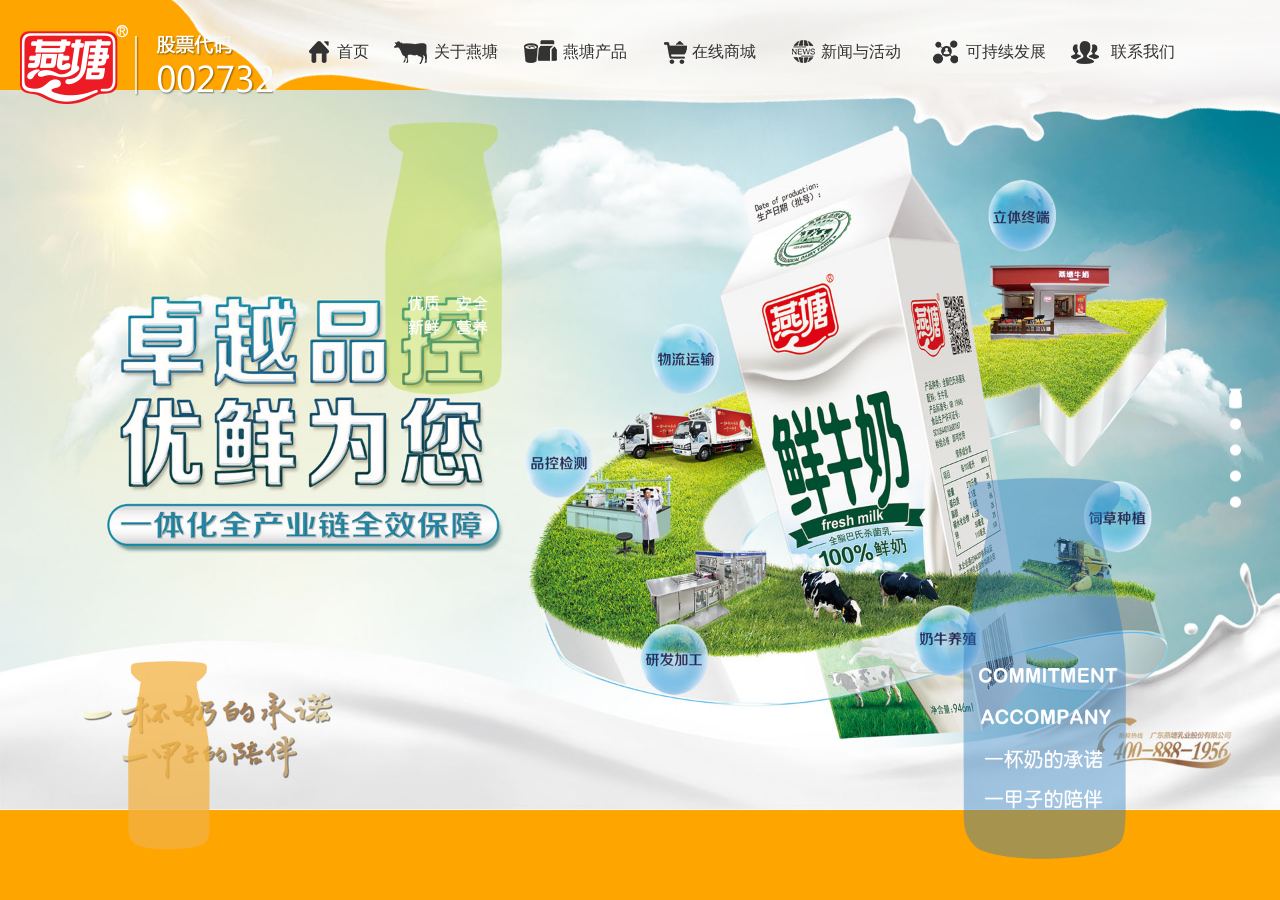
<file: index.html>
<!DOCTYPE HTML5>
<html lang="en">
<head>
	<meta charset="UTF-8">
	<title>首页</title>
	<meta name="viewport" content="width=device-width, initial-scale=1" />
	<link rel="stylesheet" href="style/pcstyle.css">
	<link rel="shortcut icon" type="image/x-icon" href="images/favicon.ico" media="screen" />
	<link rel="stylesheet" href="style/swiper-3.4.2.min.css">
	<link rel="stylesheet" href="style/animate.min.css">
	<!-- <link rel="stylesheet" media="screen and (max-width:980px)" href="style/moverstyle.css.css"/>   -->
	<link rel="stylesheet" type="text/css" media="screen and (max-width:980px)" href="style/moverstyle.css">
</head>
<body>
	<div class="swiper-container">
	    <div class="swiper-wrapper">
	        <div class="swiper-slide">
	        	<div class="bg1">
	        		<img src="images/p2.png" class="im1 ani" swiper-animate-effect="fadeInDown" swiper-animate-duration="0.5s" swiper-animate-delay="0.3s">
	        		<img src="images/p1.png" class="im2 ani" swiper-animate-effect="fadeInDown" swiper-animate-duration="0.5s" swiper-animate-delay="0.3s">
	        		<img src="images/p3.png" class="im3 ani" swiper-animate-effect="fadeInDown" swiper-animate-duration="0.5s" swiper-animate-delay="0.3s">
	        	</div>	        	
	        </div>
	        <div class="swiper-slide">
	        	<div class="bg2">
	        		<img src="images/p5.png" class="im1 ani" swiper-animate-effect="fadeInDown" swiper-animate-duration="0.5s" swiper-animate-delay="0.3s">
	        		<img src="images/p1.png" class="im2 ani" swiper-animate-effect="fadeInDown" swiper-animate-duration="0.5s" swiper-animate-delay="0.3s">
	        		<img src="images/4c6eab8b-6aed-4403-8576-227717494afc.png" class="im3 ani" swiper-animate-effect="fadeInDown" swiper-animate-duration="0.5s" swiper-animate-delay="0.3s">
	        	</div>	        	
	        </div>
	        <div class="swiper-slide">
	        	<div class="bg3">
	        		<img src="images/p6.png" class="im1 ani" swiper-animate-effect="fadeInDown" swiper-animate-duration="0.5s" swiper-animate-delay="0.3s">
	        		<img src="images/p4.png" class="im2 ani" swiper-animate-effect="fadeInDown" swiper-animate-duration="0.5s" swiper-animate-delay="0.3s">
	        		<img src="images/34d43d1a-0865-47f3-91ef-6c903d56f4e3.png" class="im3 ani" swiper-animate-effect="fadeInDown" swiper-animate-duration="0.5s" swiper-animate-delay="0.3s">
	        	</div>	        	
	        </div>
	        <div class="swiper-slide">
	        	<div class="bg4">
	        		<img src="images/p6.png" class="im1 ani" swiper-animate-effect="fadeInDown" swiper-animate-duration="0.5s" swiper-animate-delay="0.3s">
	        		<img src="images/p5.png" class="im2 ani" swiper-animate-effect="fadeInDown" swiper-animate-duration="0.5s" swiper-animate-delay="0.3s">
	        		<img src="images/b701640d-4a42-4435-929d-8b6fae6fdaaf.png" class="im3 ani" swiper-animate-effect="fadeInDown" swiper-animate-duration="0.5s" swiper-animate-delay="0.3s">
	        	</div>	        	
	        </div>
	        <div class="swiper-slide">
	        	<div class="bg5">
	        		<img src="images/p5.png" class="im1 ani" swiper-animate-effect="fadeInDown" swiper-animate-duration="0.5s" swiper-animate-delay="0.3s">
	        		<img src="images/p10.png" class="im2 ani" swiper-animate-effect="fadeInDown" swiper-animate-duration="0.5s" swiper-animate-delay="0.3s">
	        		<img src="images/p4.png" class="im3 ani" swiper-animate-effect="fadeInDown" swiper-animate-duration="0.5s" swiper-animate-delay="0.3s">
	        	</div>	
	        	<div class="footer ani" swiper-animate-effect="fadeInUpBig" swiper-animate-duration="0.5s" swiper-animate-delay="0.9s">
	        		<div class="ft1">
	        			<p>
	        				<img src="images/f0c500dd-37f4-4f15-a0d6-eec527fc894a.png" >

	        				<img src="images/3bc85c4e-a841-4ac1-9afd-a838edf36706.png" >
	        			</p>
	        		</div>
	        		<div class="ft2">
						<a href="about.html">关于燕塘</a>
						<span>|</span>
						<a href="product.html">燕塘产品</a>
						<span>|</span>
						<a href="store.html">在线商城</a>
						<span>|</span>
						<a href="news.html">新闻与活动</a>
						<span>|</span>
						<a href="chixufazhan.html">可持续发展</a>
						<span>|</span>
						<a href="contact.html">联系我们</a>
						<p>CopyRight 2016-2020 All Rights Reserved　广东燕塘乳业股份有限公司　食品生产许可证号：SC10544010600187 <a href="">粤ICP备05037964号</a>技术支持<a href="">中企动力</a></p>
	        		</div>
	        	</div>      	
	        </div>
	    </div>
   	 	<!-- 分页器 -->
   	 	<div class="swiper-pagination"></div>
	</div>
	<div id="menu">
		<div class="logo"><a href="index.html"><img src="images/logo1.png" ></a></div>
		<div class="box_1" >
			<ul>
				<li><a href="index.html">首页</a></li>
				<li><a href="about.html">关于燕塘</a></li>
				<li><a href="product.html">燕塘产品</a></li>
				<li><a href="store.html">在线商城</a></li>
				<li><a href="news.html">新闻与活动</a></li>
				<li><a href="chixufazhan.html">可持续发展</a></li>
				<li><a href="contact.html">联系我们</a></li>
			</ul>
		</div>
		<div class="box_2">
			<div class="toggle">
				<p>菜单</p>
				<span class="tg"></span>
				<span class="bg"></span>
			</div>
		</div>
	</div>
	<div id="m_menu">
		<div class="m_logo"><a href=""><img src="images/logo1.png" alt=""></a></div>
		<div class="m_caidan"></div>
		<div class="m_cds">
			<div class="m_cd1"><a href="about.html"><i></i><b>关于燕塘</b></a></div>
			<div class="m_cd2"><a href="product.html"><i></i><b>燕塘产品</b></a></div>
			<div class="m_cd3"><a href="store.html"><i></i><b>在线商城</b></a></div>
			<div class="m_cd4"><a href="news.html"><i></i><b>新闻活动</b></a></div>
			<div class="m_cd5"><a href="chixufazhan.html"><i></i><b>持续发展</b></a></div>
			<div class="m_cd6"><a href="contact.html"><i></i><b>联系我们</b></a></div>
		</div>
	</div>

	<script src="javascripts/jquery-1.10.1.min.js"></script>
	<script src="javascripts/swiper-3.4.2.min.js"></script>
	<script src="javascripts/swiper.animation.js"></script>

	<script src="javascripts/index.js"></script>
	
</body>
</html>
</file>
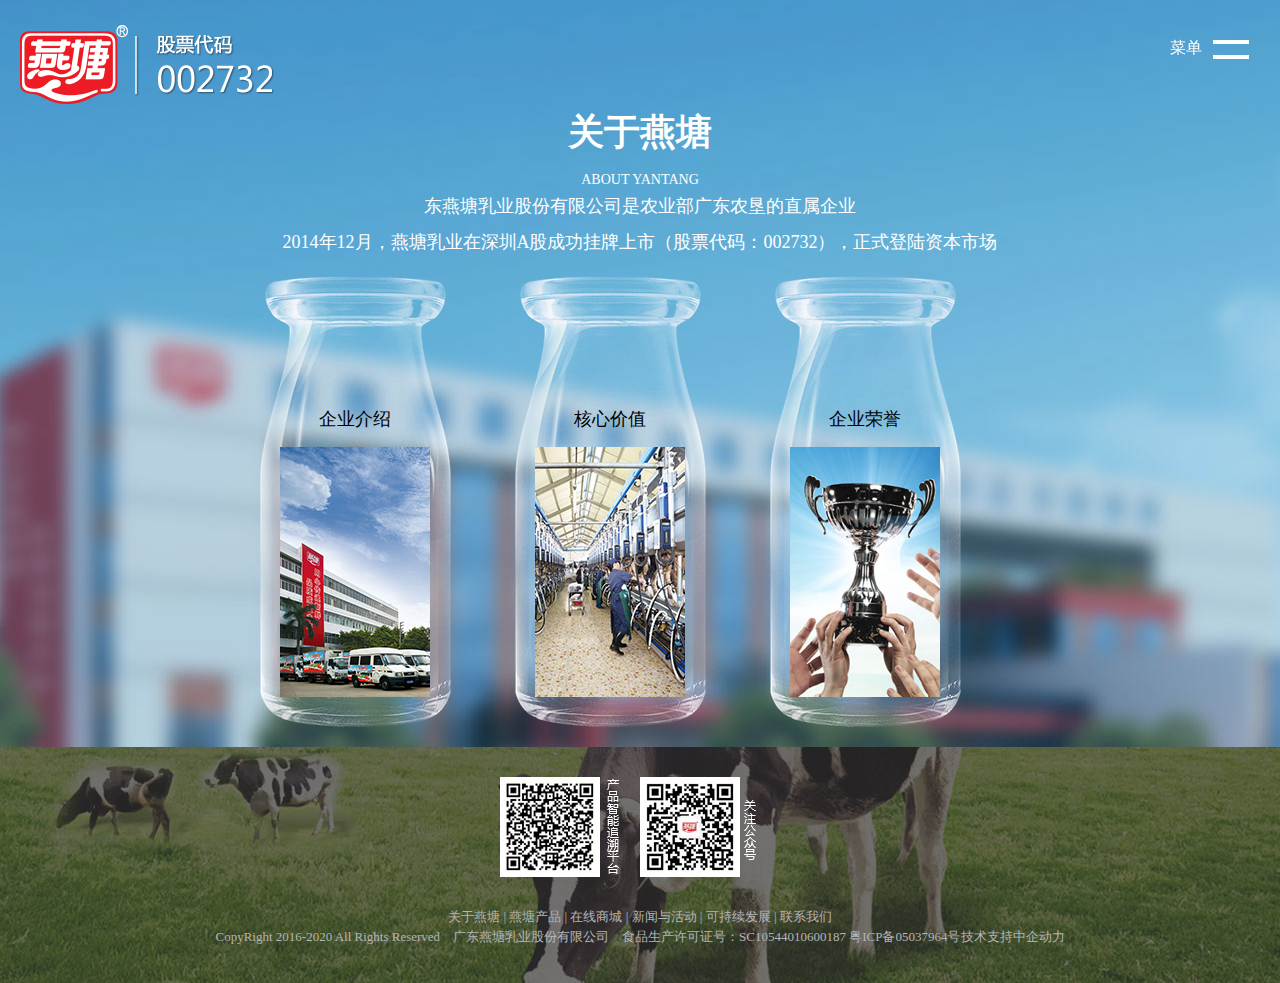
<file: about.html>
<!DOCTYPE HTML5>
<html lang="en">
<head>
	<meta charset="UTF-8">
	<title>关于燕塘</title>
	<meta name="viewport" content="width=device-width, initial-scale=1" />
	<link rel="stylesheet" href="style/pcstyle.css">
	<link rel="shortcut icon" type="image/x-icon" href="images/favicon.ico" media="screen" />

	<!-- <link rel="stylesheet" href="style/swiper-3.4.2.min.css"> -->
	<!-- <link rel="stylesheet" href="style/animate.min.css"/> -->
	<link rel="stylesheet" type="text/css" media="screen and (max-width:980px)" href="style/moverstyle.css">
</head>
<body id="about">
	<div id="pccontent">
		<div class="introduce">
			<h3>关于燕塘</h3>
			<span>ABOUT YANTANG</span>
			<p>东燕塘乳业股份有限公司是农业部广东农垦的直属企业</p>
			<p>2014年12月，燕塘乳业在深圳A股成功挂牌上市（股票代码：002732），正式登陆资本市场</p>
		</div>
		<ul class="niunai">
			<li>
				<h3><a href="" class="qyjs">企业介绍</a></h3>
				<div class="tpz">
					<img src="images/5057f5b5-2ddf-4488-9414-ddc6d8aa18b3.jpg" >
			</li>
			<li>
				<h3><a href="" class="hxjz">核心价值</a></h3>
				<div class="tpz">
					<img src="images/d69d4e80-7a38-456b-9e68-2b21cccede44.jpg" >
				</div>
			</li>
			<li>
				<h3><a href="" class="qyry">企业荣誉</a></h3>
				<div class="tpz">
					<img src="images/c9312bc6-0b31-4ecc-9dbf-91be4821cf29.jpg" >
				</div>
			</li>
		</ul>
	</div>
	<div id="pcfooter">
		<div class="erweima">
			<p>
				<img src="images/f0c500dd-37f4-4f15-a0d6-eec527fc894a.png" ><img src="images/3bc85c4e-a841-4ac1-9afd-a838edf36706.png">
			</p>
		</div>
		<div class="ljies">
			<div class="ljie">
				<a href="about.html">关于燕塘</a>
				<span>|</span>
				<a href="product.html">燕塘产品</a>
				<span>|</span>
				<a href="store.html">在线商城</a>
				<span>|</span>
				<a href="news.html">新闻与活动</a>
				<span>|</span>
				<a href="chixufazhan.html">可持续发展</a>
				<span>|</span>
				<a href="contact.html">联系我们</a>
				<p>CopyRight 2016-2020 All Rights Reserved　广东燕塘乳业股份有限公司　食品生产许可证号：SC10544010600187 <a href="">粤ICP备05037964号</a>技术支持<a href="">中企动力</a></p>
    		</div>
		</div>
	</div>
	<div id="menu">
		<div class="logo"><a href="index.html"><img src="images/logo1.png" ></a></div>
		<div class="box_1" >
			<ul>
				<li><a href="index.html">首页</a></li>
				<li><a href="about.html">关于燕塘</a></li>
				<li><a href="product.html">燕塘产品</a></li>
				<li><a href="store.html">在线商城</a></li>
				<li><a href="news.html">新闻与活动</a></li>
				<li><a href="chixufazhan.html">可持续发展</a></li>
				<li><a href="contact.html">联系我们</a></li>
			</ul>
		</div>
		<div class="box_2">
			<div class="toggle">
				<p>菜单</p>
				<span class="tg"></span>
				<span class="bg"></span>
			</div>
		</div>
	</div>
	<div id="m_menu">
		<div class="m_logo"><a href="index.html"><img src="images/logo1.png" alt=""></a></div>
		<div class="m_caidan"></div>
		<div class="m_cds">
			<div class="m_cd1"><a href="about.html"><i></i><b>关于燕塘</b></a></div>
			<div class="m_cd2"><a href="product.html"><i></i><b>燕塘产品</b></a></div>
			<div class="m_cd3"><a href="store.html"><i></i><b>在线商城</b></a></div>
			<div class="m_cd4"><a href="news.html"><i></i><b>新闻活动</b></a></div>
			<div class="m_cd5"><a href="chixufazhan.html"><i></i><b>持续发展</b></a></div>
			<div class="m_cd6"><a href="contact.html"><i></i><b>联系我们</b></a></div>
		</div>
	</div>
	<script src="javascripts/jquery-1.10.1.min.js"></script>
	 <!-- <script src="javascripts/swiper-3.4.2.min.js"></script> -->
	<!-- <script src="javascripts/swiper.animation.js"></script> -->
	<!-- <script src="javascripts/index.js"></script> -->
	<script src="javascripts/myjs.js"></script>
</body>
</html>
</file>
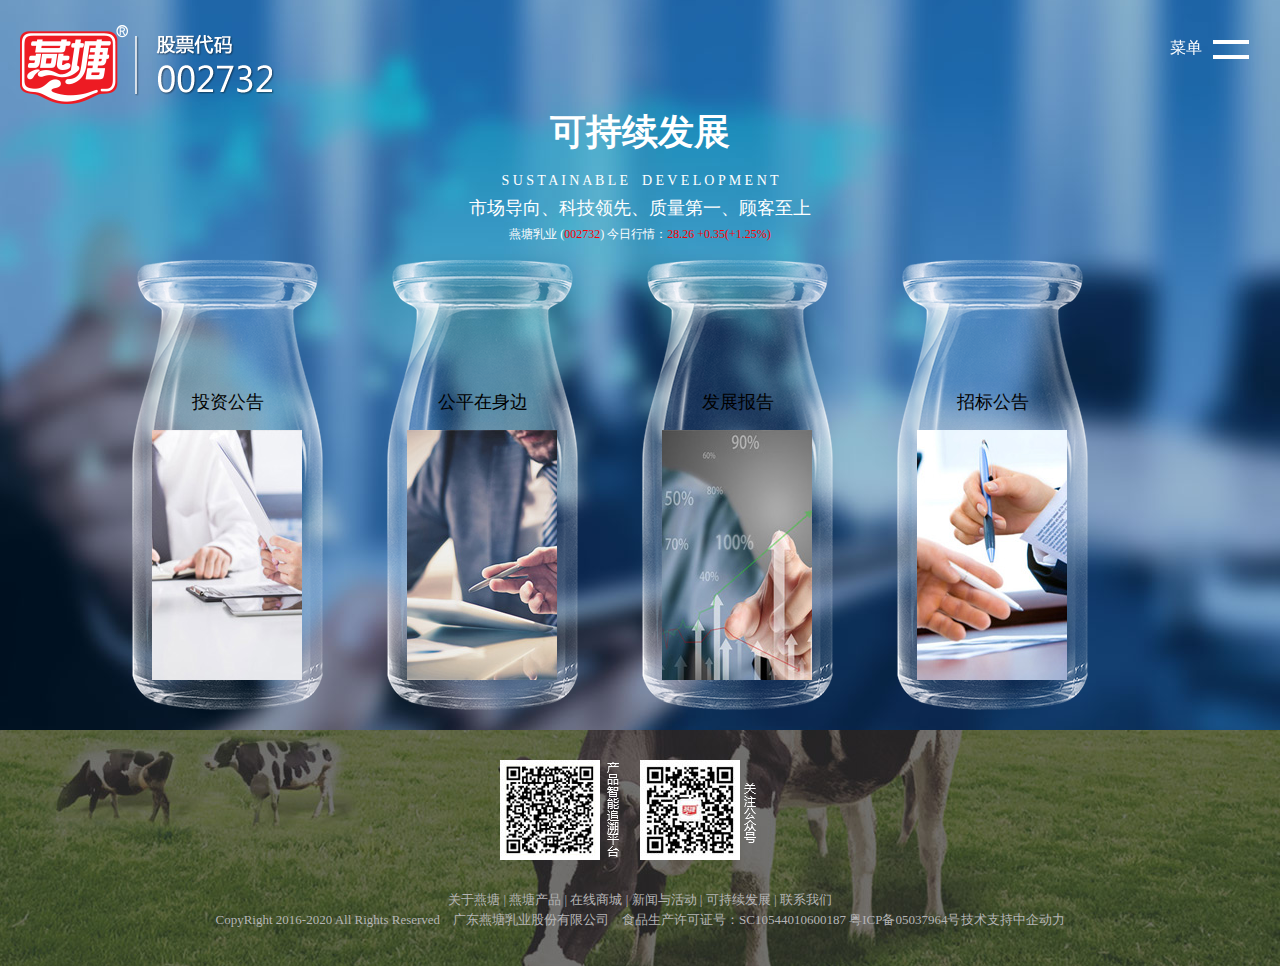
<file: chixufazhan.html>
<!DOCTYPE HTML5>
<html lang="en">
<head>
	<meta charset="UTF-8">
	<title>可持续发展</title>
	<meta name="viewport" content="width=device-width, initial-scale=1" />
	<link rel="stylesheet" href="style/pcstyle.css">
	<link rel="shortcut icon" type="image/x-icon" href="images/favicon.ico" media="screen" />
	<!-- <link rel="stylesheet" href="style/swiper-3.4.2.min.css"> -->
	<!-- <link rel="stylesheet" href="style/animate.min.css"/> -->
	<link rel="stylesheet" type="text/css" media="screen and (max-width:980px)" href="style/moverstyle.css">
</head>
<body id="developing">
	<div id="pccontent">
		<div class="introduce">
			<h3>可持续发展</h3>
			<span>S U S T A I N A B L E　D E V E L O P M E N T</span>
			<p>市场导向、科技领先、质量第一、顾客至上</p>
			<div>燕塘乳业  (<font>002732</font>) 今日行情：<font>28.26  +0.35(+1.25%)</font></div>
		</div>
		<ul class="niunai">
			<li>
				<h3><a href="" class="qyjs">投资公告</a></h3>
				<div class="tpz">
					<img src="images/548ef55d-89af-4a06-8d25-b84772075157.jpg" >
			</li>
			<li>
				<h3><a href="" class="hxjz">公平在身边</a></h3>
				<div class="tpz">
					<img src="images/15017a40-4614-4b7f-af79-18f9391fe04f.jpg" >
				</div>
			</li>
			<li>
				<h3><a href="" class="qyry">发展报告</a></h3>
				<div class="tpz">
					<img src="images/e91c7ced-8f91-4ff7-9236-36841f055206.jpg" >
				</div>
			</li>
			<li>
				<h3><a href="" class="qyjs">招标公告</a></h3>
				<div class="tpz">
					<img src="images/9a22e2c8-54fb-4f2b-b71c-5965d72562b5.jpg" >
			</li>
		</ul>
	</div>
	<div id="pcfooter">
		<div class="erweima">
			<p>
				<img src="images/f0c500dd-37f4-4f15-a0d6-eec527fc894a.png" ><img src="images/3bc85c4e-a841-4ac1-9afd-a838edf36706.png">
			</p>
		</div>
		<div class="ljies">
			<div class="ljie">
				<a href="about.html">关于燕塘</a>
				<span>|</span>
				<a href="product.html">燕塘产品</a>
				<span>|</span>
				<a href="store.html">在线商城</a>
				<span>|</span>
				<a href="news.html">新闻与活动</a>
				<span>|</span>
				<a href="chixufazhan.html">可持续发展</a>
				<span>|</span>
				<a href="contact.html">联系我们</a>
				<p>CopyRight 2016-2020 All Rights Reserved　广东燕塘乳业股份有限公司　食品生产许可证号：SC10544010600187 <a href="">粤ICP备05037964号</a>技术支持<a href="">中企动力</a></p>
    		</div>
		</div>
	</div>
	<div id="menu">
		<div class="logo"><a href="index.html"><img src="images/logo1.png" ></a></div>
		<div class="box_1" >
			<ul>
				<li><a href="index.html">首页</a></li>
				<li><a href="about.html">关于燕塘</a></li>
				<li><a href="product.html">燕塘产品</a></li>
				<li><a href="store.html">在线商城</a></li>
				<li><a href="news.html">新闻与活动</a></li>
				<li><a href="chixufazhan.html">可持续发展</a></li>
				<li><a href="contact.html">联系我们</a></li>
			</ul>
		</div>
		<div class="box_2">
			<div class="toggle">
				<p>菜单</p>
				<span class="tg"></span>
				<span class="bg"></span>
			</div>
		</div>
	</div>
	<div id="m_menu">
		<div class="m_logo"><a href="index.html"><img src="images/logo1.png" alt=""></a></div>
		<div class="m_caidan"></div>
		<div class="m_cds">
			<div class="m_cd1"><a href="about.html"><i></i><b>关于燕塘</b></a></div>
			<div class="m_cd2"><a href="product.html"><i></i><b>燕塘产品</b></a></div>
			<div class="m_cd3"><a href="store.html"><i></i><b>在线商城</b></a></div>
			<div class="m_cd4"><a href="news.html"><i></i><b>新闻活动</b></a></div>
			<div class="m_cd5"><a href="chixufazhan.html"><i></i><b>持续发展</b></a></div>
			<div class="m_cd6"><a href="contact.html"><i></i><b>联系我们</b></a></div>
		</div>
	</div>
	<script src="javascripts/jquery-1.10.1.min.js"></script>
	 <!-- <script src="javascripts/swiper-3.4.2.min.js"></script> -->
	<!-- <script src="javascripts/swiper.animation.js"></script> -->
	<!-- <script src="javascripts/index.js"></script> -->
	<script src="javascripts/myjs.js"></script>
</body>
</html>
</file>
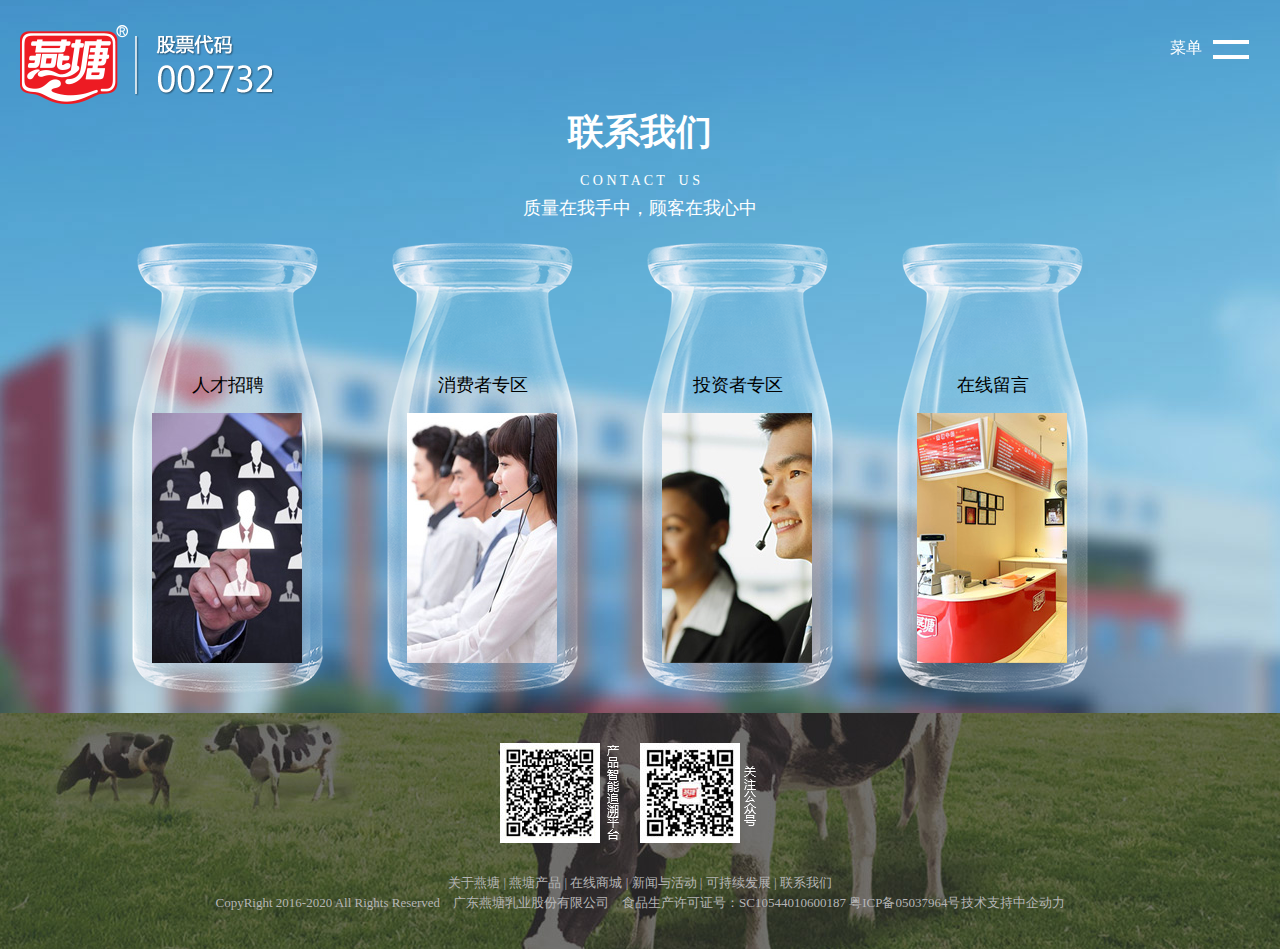
<file: contact.html>
<!DOCTYPE HTML5>
<html lang="en">
<head>
	<meta charset="UTF-8">
	<title>联系我们</title>
	<meta name="viewport" content="width=device-width, initial-scale=1" /> 
	<link rel="stylesheet" href="style/pcstyle.css">

	<!-- <link rel="stylesheet" href="style/swiper-3.4.2.min.css"> -->
	<!-- <link rel="stylesheet" href="style/animate.min.css"/> -->
	<link rel="stylesheet" type="text/css" media="screen and (max-width:980px)" href="style/moverstyle.css">
</head>
<body id="about">
	<div id="pccontent">
		<div class="introduce">
			<h3>联系我们</h3>
			<span>C O N T A C T　U S</span>
			<p>质量在我手中，顾客在我心中</p>
		</div>
		<ul class="niunai">
			<li>
				<h3><a href="" class="qyjs">人才招聘</a></h3>
				<div class="tpz">
					<img src="images/1469f695-3501-4702-a3b4-35f286d3a4ac.jpg" >
			</li>
			<li>
				<h3><a href="" class="hxjz">消费者专区</a></h3>
				<div class="tpz">
					<img src="images/d58ed8bb-4fda-41a5-9c7d-6b609740c7b0.jpg" >
				</div>
			</li>
			<li>
				<h3><a href="" class="qyry">投资者专区</a></h3>
				<div class="tpz">
					<img src="images/fc0a5ba0-19b3-4e70-a66b-f1752d293f10.jpg" >
				</div>
			</li>
			<li>
				<h3><a href="" class="qyry">在线留言</a></h3>
				<div class="tpz">
					<img src="images/316d5543-0d40-4ea3-9911-92a240291345.jpg" >
				</div>
			</li>
		</ul>
	</div>
	<div id="pcfooter">
		<div class="erweima">
			<p>
				<img src="images/f0c500dd-37f4-4f15-a0d6-eec527fc894a.png" ><img src="images/3bc85c4e-a841-4ac1-9afd-a838edf36706.png">
			</p>
		</div>
		<div class="ljies">
			<div class="ljie">
				<a href="about.html">关于燕塘</a>
				<span>|</span>
				<a href="product.html">燕塘产品</a>
				<span>|</span>
				<a href="store.html">在线商城</a>
				<span>|</span>
				<a href="news.html">新闻与活动</a>
				<span>|</span>
				<a href="chixufazhan.html">可持续发展</a>
				<span>|</span>
				<a href="contact.html">联系我们</a>
				<p>CopyRight 2016-2020 All Rights Reserved　广东燕塘乳业股份有限公司　食品生产许可证号：SC10544010600187 <a href="">粤ICP备05037964号</a>技术支持<a href="">中企动力</a></p>
    		</div>
		</div>
	</div>
	<div id="menu">
		<div class="logo"><a href="index.html"><img src="images/logo1.png" ></a></div>
		<div class="box_1" >
			<ul>
				<li><a href="index.html">首页</a></li>
				<li><a href="about.html">关于燕塘</a></li>
				<li><a href="product.html">燕塘产品</a></li>
				<li><a href="store.html">在线商城</a></li>
				<li><a href="news.html">新闻与活动</a></li>
				<li><a href="chixufazhan.html">可持续发展</a></li>
				<li><a href="contact.html">联系我们</a></li>
			</ul>
		</div>
		<div class="box_2">
			<div class="toggle">
				<p>菜单</p>
				<span class="tg"></span>
				<span class="bg"></span>
			</div>
		</div>
	</div>
	<div id="m_menu">
		<div class="m_logo"><a href="index.html"><img src="images/logo1.png" alt=""></a></div>
		<div class="m_caidan"></div>
		<div class="m_cds">
			<div class="m_cd1"><a href="about.html"><i></i><b>关于燕塘</b></a></div>
			<div class="m_cd2"><a href="product.html"><i></i><b>燕塘产品</b></a></div>
			<div class="m_cd3"><a href="store.html"><i></i><b>在线商城</b></a></div>
			<div class="m_cd4"><a href="news.html"><i></i><b>新闻活动</b></a></div>
			<div class="m_cd5"><a href="chixufazhan.html"><i></i><b>持续发展</b></a></div>
			<div class="m_cd6"><a href="contact.html"><i></i><b>联系我们</b></a></div>
		</div>
	</div>
	<script src="javascripts/jquery-1.10.1.min.js"></script>
	 <!-- <script src="javascripts/swiper-3.4.2.min.js"></script> -->
	<!-- <script src="javascripts/swiper.animation.js"></script> -->
	<!-- <script src="javascripts/index.js"></script> -->
	<script src="javascripts/myjs.js"></script>
</body>
</html>
</file>
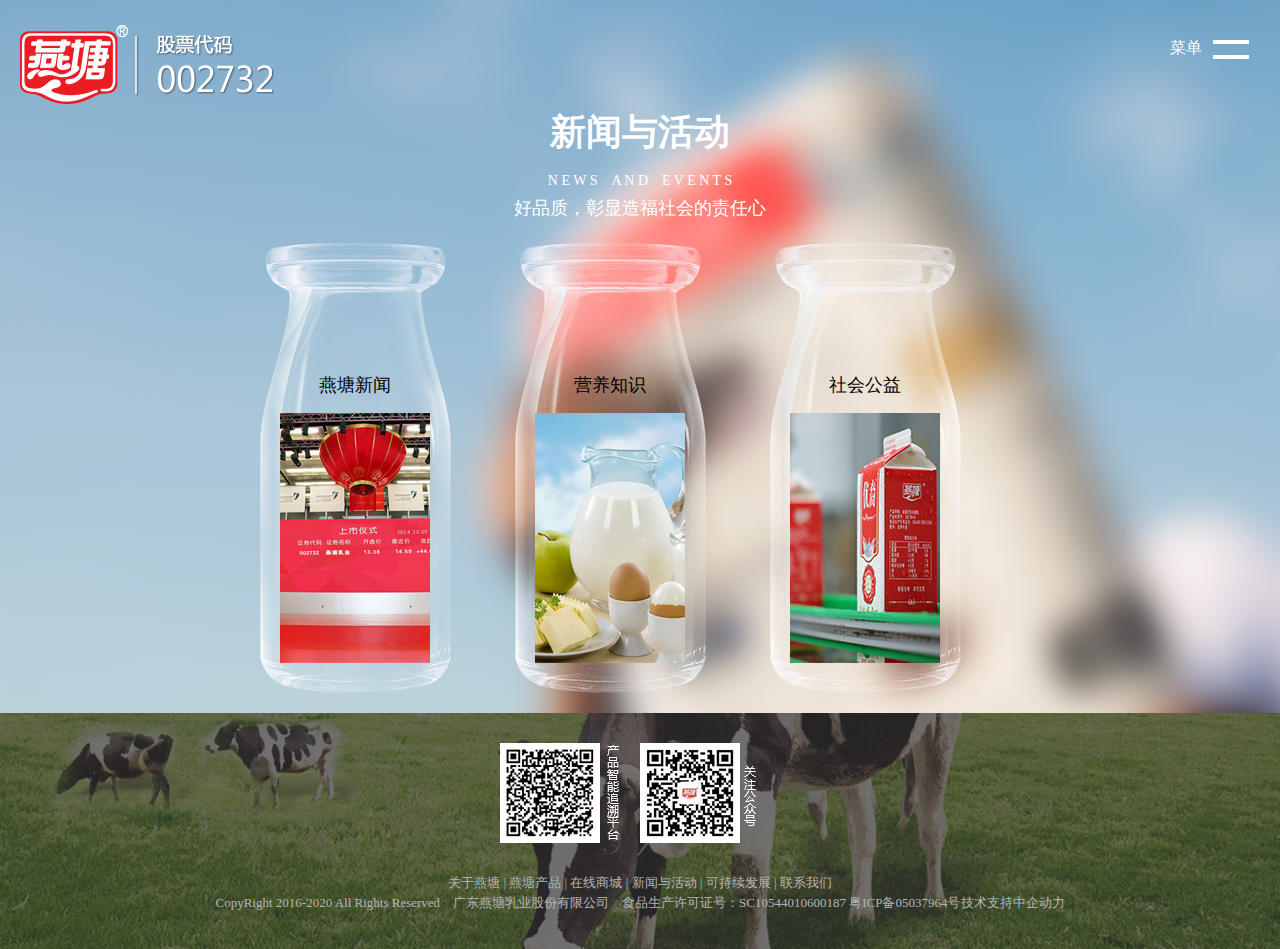
<file: news.html>
<!DOCTYPE HTML5>
<html lang="en">
<head>
	<meta charset="UTF-8">
	<title>关于燕塘</title>
	<meta name="viewport" content="width=device-width, initial-scale=1" />
	<link rel="stylesheet" href="style/pcstyle.css">
	<link rel="shortcut icon" type="image/x-icon" href="images/favicon.ico" media="screen" />
	<!-- <link rel="stylesheet" href="style/swiper-3.4.2.min.css"> -->
	<!-- <link rel="stylesheet" href="style/animate.min.css"/> -->
	<link rel="stylesheet" type="text/css" media="screen and (max-width:980px)" href="style/moverstyle.css">
</head>
<body id="news">
	<div id="pccontent">
		<div class="introduce">
			<h3>新闻与活动</h3>
			<span>N E W S　A N D　E V E N T S</span>
			<p>好品质，彰显造福社会的责任心</p>
			
		</div>
		<ul class="niunai">
			<li>
				<h3><a href="" class="qyjs">燕塘新闻</a></h3>
				<div class="tpz">
					<img src="images/bd6a3345-e73b-46d6-8ef6-c53d43f37d62.jpg" >
			</li>
			<li>
				<h3><a href="" class="hxjz">营养知识</a></h3>
				<div class="tpz">
					<img src="images/bb1965ed-abf0-4465-b342-925a703efc46.jpg" >
				</div>
			</li>
			<li>
				<h3><a href="" class="qyry">社会公益</a></h3>
				<div class="tpz">
					<img src="images/cca697ee-1f0d-4767-b45c-d7cf3e369120.jpg" >
				</div>
			</li>
		</ul>
	</div>
	<div id="pcfooter">
		<div class="erweima">
			<p>
				<img src="images/f0c500dd-37f4-4f15-a0d6-eec527fc894a.png" ><img src="images/3bc85c4e-a841-4ac1-9afd-a838edf36706.png">
			</p>
		</div>
		<div class="ljies">
			<div class="ljie">
				<a href="about.html">关于燕塘</a>
				<span>|</span>
				<a href="product.html">燕塘产品</a>
				<span>|</span>
				<a href="store.html">在线商城</a>
				<span>|</span>
				<a href="news.html">新闻与活动</a>
				<span>|</span>
				<a href="chixufazhan.html">可持续发展</a>
				<span>|</span>
				<a href="contact.html">联系我们</a>
				<p>CopyRight 2016-2020 All Rights Reserved　广东燕塘乳业股份有限公司　食品生产许可证号：SC10544010600187 <a href="">粤ICP备05037964号</a>技术支持<a href="">中企动力</a></p>
    		</div>
		</div>
	</div>
	<div id="menu">
		<div class="logo"><a href="index.html"><img src="images/logo1.png" ></a></div>
		<div class="box_1" >
			<ul>
				<li><a href="index.html">首页</a></li>
				<li><a href="about.html">关于燕塘</a></li>
				<li><a href="product.html">燕塘产品</a></li>
				<li><a href="store.html">在线商城</a></li>
				<li><a href="news.html">新闻与活动</a></li>
				<li><a href="chixufazhan.html">可持续发展</a></li>
				<li><a href="contact.html">联系我们</a></li>
			</ul>
		</div>
		<div class="box_2">
			<div class="toggle">
				<p>菜单</p>
				<span class="tg"></span>
				<span class="bg"></span>
			</div>
		</div>
	</div>
	<div id="m_menu">
		<div class="m_logo"><a href="index.html"><img src="images/logo1.png" alt=""></a></div>
		<div class="m_caidan"></div>
		<div class="m_cds">
			<div class="m_cd1"><a href="about.html"><i></i><b>关于燕塘</b></a></div>
			<div class="m_cd2"><a href="product.html"><i></i><b>燕塘产品</b></a></div>
			<div class="m_cd3"><a href="store.html"><i></i><b>在线商城</b></a></div>
			<div class="m_cd4"><a href="news.html"><i></i><b>新闻活动</b></a></div>
			<div class="m_cd5"><a href="chixufazhan.html"><i></i><b>持续发展</b></a></div>
			<div class="m_cd6"><a href="contact.html"><i></i><b>联系我们</b></a></div>
		</div>
	</div>
	<script src="javascripts/jquery-1.10.1.min.js"></script>
	 <!-- <script src="javascripts/swiper-3.4.2.min.js"></script> -->
	<!-- <script src="javascripts/swiper.animation.js"></script> -->
	<!-- <script src="javascripts/index.js"></script> -->
	<script src="javascripts/myjs.js"></script>
</body>
</html>
</file>
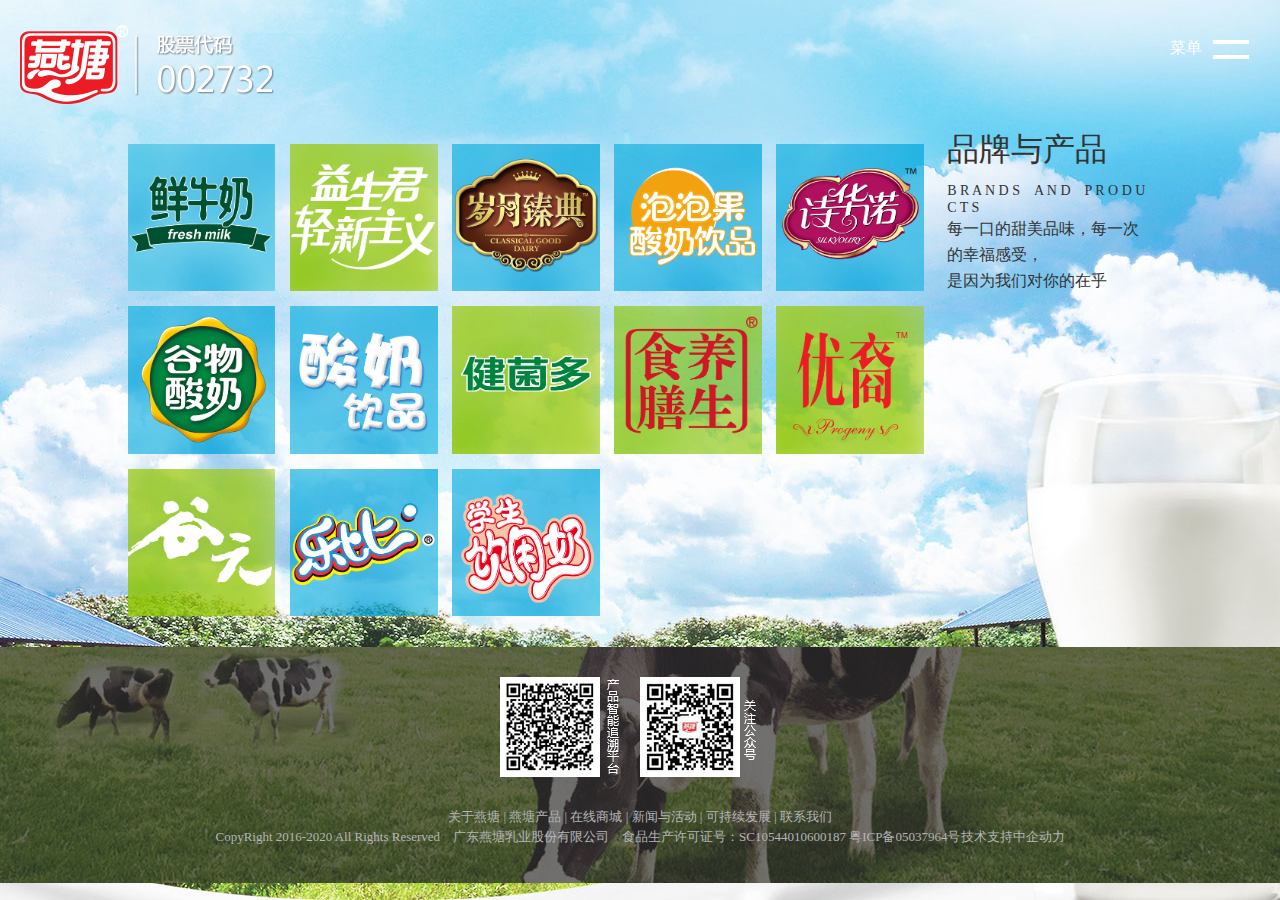
<file: product.html>
<!DOCTYPE HTML5>
<html lang="en">
<head>
	<meta charset="UTF-8">
	<title>燕塘产品</title>
	<meta name="viewport" content="width=device-width, initial-scale=1" />
	<link rel="stylesheet" href="style/pcstyle.css">
	<link rel="shortcut icon" type="image/x-icon" href="images/favicon.ico" media="screen" />
	<!-- <link rel="stylesheet" href="style/swiper-3.4.2.min.css"> -->
	<!-- <link rel="stylesheet" href="style/animate.min.css"/> -->
	<link rel="stylesheet" type="text/css" media="screen and (max-width:980px)" href="style/moverstyle.css">
</head>
<body id="products">
	<div id="procontent">
		<div class="warpper1">
			<ul>
				<li><a href=""><img src="images/b78a903b-63bc-4354-9860-2d95f0e0fea9.jpg " ></a></li>
				<li><a href=""><img src="images/742d1ee7-3d4f-4192-a60c-d1e6ea21684c.png " ></a></li>
				<li><a href=""><img src="images/92ed6890-a4e4-4454-a222-3b6e87442dae.png " ></a></li>
				<li><a href=""><img src="images/ee2af9a3-f8f8-4d45-aac4-5ac95de63262.png " ></a></li>
				<li><a href=""><img src="images/9187bc4e-d5a5-493c-8114-f44cad161df7.png " ></a></li>
				<li><a href=""><img src="images/5bf8244e-e500-49bf-adcf-0f582b9cbb9c.png " ></a></li>
				<li><a href=""><img src="images/9580a4af-0198-4e81-83b5-dc424212797e.png " ></a></li>
				<li><a href=""><img src="images/510d7555-8839-449d-9b8c-d8d5f62e1206.png " ></a></li>
				<li><a href=""><img src="images/d1f00edc-e02a-41a4-9155-aec080654115.png " ></a></li>
				<li><a href=""><img src="images/1ba0933b-c97a-411c-bad4-ebe8de88d17a.png " ></a></li>
				<li><a href=""><img src="images/622eccd2-2b37-4656-bbac-27a672faf761.png " ></a></li>
				<li><a href=""><img src="images/d28927b2-3e89-4fd6-89b1-808e296795ad.png " ></a></li>
				<li><a href=""><img src="images/25bef336-ad8f-4c12-827c-1427b56edce3.png " ></a></li>
			</ul>
		</div>
		<div class="warpper2">
			<h3>品牌与产品</h3>
			<span>B R A N D S　A N D　P R O D U C T S</span>
			<p>每一口的甜美品味，每一次的幸福感受，<br>是因为我们对你的在乎</p>
		</div>
	</div>

	<div id="pcfooter">
		<div class="erweima">
			<p>
				<img src="images/f0c500dd-37f4-4f15-a0d6-eec527fc894a.png" ><img src="images/3bc85c4e-a841-4ac1-9afd-a838edf36706.png">
			</p>
		</div>
		<div class="ljies">
			<div class="ljie">
				<a href="about.html">关于燕塘</a>
				<span>|</span>
				<a href="product.html">燕塘产品</a>
				<span>|</span>
				<a href="store.html">在线商城</a>
				<span>|</span>
				<a href="news.html">新闻与活动</a>
				<span>|</span>
				<a href="chixufazhan.html">可持续发展</a>
				<span>|</span>
				<a href="contact.html">联系我们</a>
				<p>CopyRight 2016-2020 All Rights Reserved　广东燕塘乳业股份有限公司　食品生产许可证号：SC10544010600187 <a href="">粤ICP备05037964号</a>技术支持<a href="">中企动力</a></p>
    		</div>
		</div>
	</div>
	<div id="menu">
		<div class="logo"><a href="index.html"><img src="images/logo1.png" ></a></div>
		<div class="box_1" >
			<ul>
				<li><a href="index.html">首页</a></li>
				<li><a href="about.html">关于燕塘</a></li>
				<li><a href="product.html">燕塘产品</a></li>
				<li><a href="store.html">在线商城</a></li>
				<li><a href="news.html">新闻与活动</a></li>
				<li><a href="chixufazhan.html">可持续发展</a></li>
				<li><a href="contact.html">联系我们</a></li>
			</ul>
		</div>
		<div class="box_2">
			<div class="toggle">
				<p>菜单</p>
				<span class="tg"></span>
				<span class="bg"></span>
			</div>
		</div>
	</div>
	<div id="m_menu">
		<div class="m_logo"><a href="index.html"><img src="images/logo1.png" alt=""></a></div>
		<div class="m_caidan"></div>
		<div class="m_cds">
			<div class="m_cd1"><a href="about.html"><i></i><b>关于燕塘</b></a></div>
			<div class="m_cd2"><a href="product.html"><i></i><b>燕塘产品</b></a></div>
			<div class="m_cd3"><a href="store.html"><i></i><b>在线商城</b></a></div>
			<div class="m_cd4"><a href="news.html"><i></i><b>新闻活动</b></a></div>
			<div class="m_cd5"><a href="chixufazhan.html"><i></i><b>持续发展</b></a></div>
			<div class="m_cd6"><a href="contact.html"><i></i><b>联系我们</b></a></div>
		</div>
	</div>
	<script src="javascripts/jquery-1.10.1.min.js"></script>
	 <!-- <script src="javascripts/swiper-3.4.2.min.js"></script> -->
	<!-- <script src="javascripts/swiper.animation.js"></script> -->
	<!-- <script src="javascripts/index.js"></script> -->
	<script src="javascripts/myjs.js"></script>
</body>
</html>
</file>
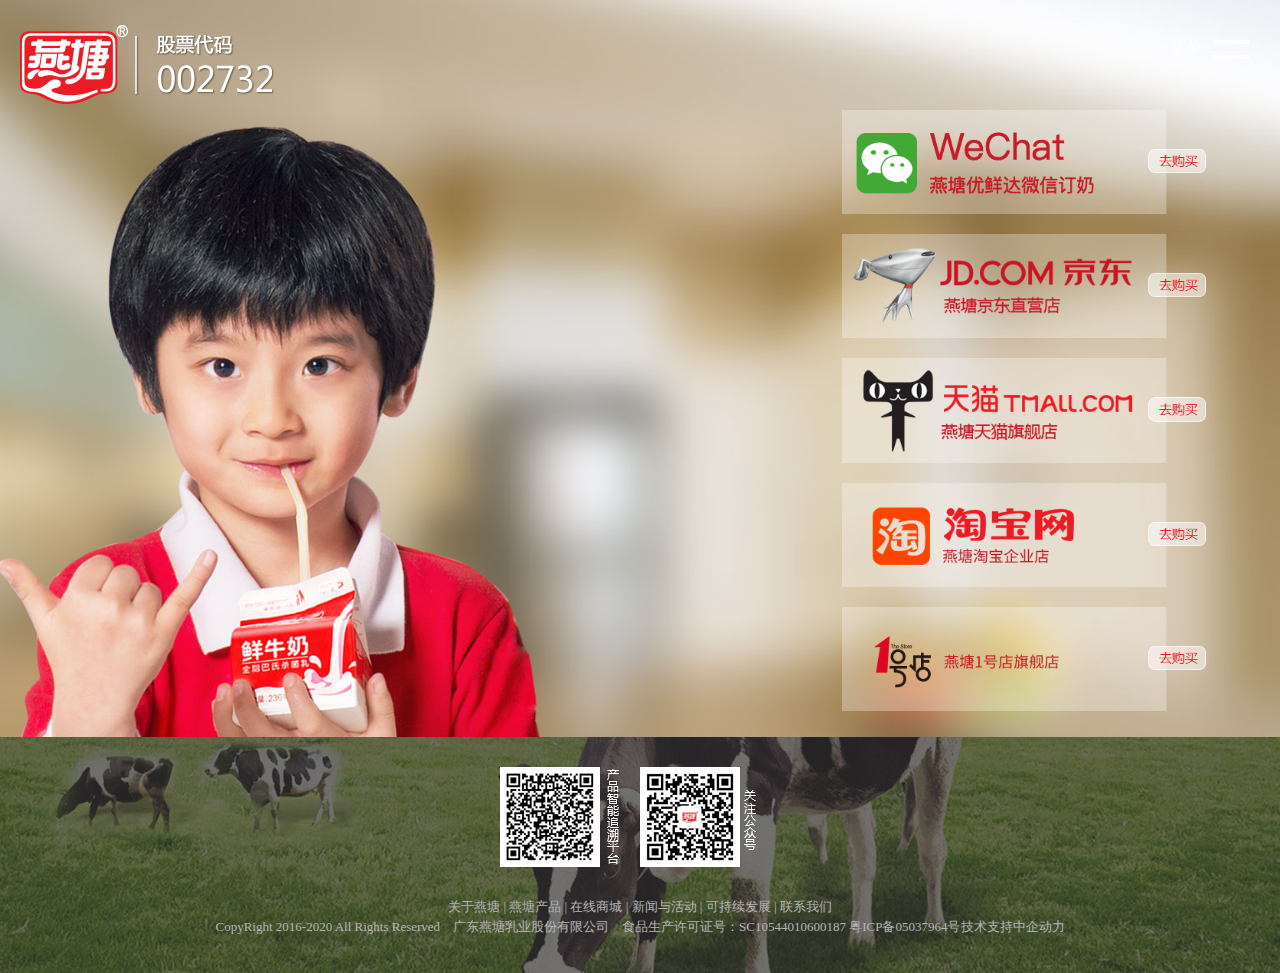
<file: store.html>
<!DOCTYPE HTML5>
<html lang="en">
<head>
	<meta charset="UTF-8">
	<title>关于燕塘</title>
	<meta name="viewport" content="width=device-width, initial-scale=1" />
	<link rel="stylesheet" href="style/pcstyle.css">
	<link rel="shortcut icon" type="image/x-icon" href="images/favicon.ico" media="screen" />
	<!-- <link rel="stylesheet" href="style/swiper-3.4.2.min.css"> -->
	<!-- <link rel="stylesheet" href="style/animate.min.css"/> -->
	<link rel="stylesheet" type="text/css" media="screen and (max-width:980px)" href="style/moverstyle.css">
</head>
<body id="store">
	<div class="box_store">
		<ul>
			<li>
				<p><a href=""><img src="images/wxdn.png" ></a></p>
			</li>
			<li>
				<p><a href=""><img src="images/b8b8e39b-3672-4d97-af37-dbc0c9fbfbba.png" ></a></p>
			</li>
			<li>
				<p><a href=""><img src="images/9b0f1b4e-9a3a-4c4e-8ef1-0519e8915ead.png" ></a></p>
			</li>
			<li>
				<p><a href=""><img src="images/6597e6ba-dc36-4bcc-86df-86c7bcd155dc.png" ></a></p>
			</li>
			<li>
				<p><a href=""><img src="images/a6f02336-286b-413d-ad60-b76e36169fd9.png" ></a></p>
			</li>
		</ul>
	</div>

	<div id="pcfooter">
		<div class="erweima">
			<p>
				<img src="images/f0c500dd-37f4-4f15-a0d6-eec527fc894a.png" ><img src="images/3bc85c4e-a841-4ac1-9afd-a838edf36706.png">
			</p>
		</div>
		<div class="ljies">
			<div class="ljie">
				<a href="about.html">关于燕塘</a>
				<span>|</span>
				<a href="product.html">燕塘产品</a>
				<span>|</span>
				<a href="store.html">在线商城</a>
				<span>|</span>
				<a href="news.html">新闻与活动</a>
				<span>|</span>
				<a href="chixufazhan.html">可持续发展</a>
				<span>|</span>
				<a href="contact.html">联系我们</a>
				<p>CopyRight 2016-2020 All Rights Reserved　广东燕塘乳业股份有限公司　食品生产许可证号：SC10544010600187 <a href="">粤ICP备05037964号</a>技术支持<a href="">中企动力</a></p>
    		</div>
		</div>
	</div>
	<div id="menu">
		<div class="logo"><a href="index.html"><img src="images/logo1.png" ></a></div>
		<div class="box_1" >
			<ul>
				<li><a href="index.html">首页</a></li>
				<li><a href="about.html">关于燕塘</a></li>
				<li><a href="product.html">燕塘产品</a></li>
				<li><a href="store.html">在线商城</a></li>
				<li><a href="news.html">新闻与活动</a></li>
				<li><a href="chixufazhan.html">可持续发展</a></li>
				<li><a href="contact.html">联系我们</a></li>
			</ul>
		</div>
		<div class="box_2">
			<div class="toggle">
				<p>菜单</p>
				<span class="tg"></span>
				<span class="bg"></span>
			</div>
		</div>
	</div>
	<div id="m_menu">
		<div class="m_logo"><a href="index.html"><img src="images/logo1.png" alt=""></a></div>
		<div class="m_caidan"></div>
		<div class="m_cds">
			<div class="m_cd1"><a href="about.html"><i></i><b>关于燕塘</b></a></div>
			<div class="m_cd2"><a href="product.html"><i></i><b>燕塘产品</b></a></div>
			<div class="m_cd3"><a href="store.html"><i></i><b>在线商城</b></a></div>
			<div class="m_cd4"><a href="news.html"><i></i><b>新闻活动</b></a></div>
			<div class="m_cd5"><a href="chixufazhan.html"><i></i><b>持续发展</b></a></div>
			<div class="m_cd6"><a href="contact.html"><i></i><b>联系我们</b></a></div>
		</div>
	</div>
	<script src="javascripts/jquery-1.10.1.min.js"></script>
	 <!-- <script src="javascripts/swiper-3.4.2.min.js"></script> -->
	<!-- <script src="javascripts/swiper.animation.js"></script> -->
	<!-- <script src="javascripts/index.js"></script> -->
	<script src="javascripts/myjs.js"></script>
</body>
</html>
</file>
<file: style/pcstyle.css>
html,
body {
  padding: 0;
  margin: 0;
}
.none {
  display: none;
}
ul,
li {
  padding: 0;
  list-style: none;
}
.swiper-container {
  width: 100%;
  height: 100%;
}
.swiper-container .swiper-slide:nth-child(1) {
  background-color: #FFA500;
}
.swiper-container .swiper-slide:nth-child(2) {
  background-color: #5C7FF1;
}
.swiper-container .swiper-slide:nth-child(3) {
  background-color: #008000;
}
.swiper-container .swiper-slide:nth-child(4) {
  background-color: #CCCCCC;
}
.swiper-container .swiper-slide:nth-child(5) {
  background-color: #666666;
}
.swiper-container .swiper-slide {
  position: relative;
}
.swiper-container .swiper-slide div {
  width: 100%;
  height: 100%;
}
.swiper-container .swiper-slide .bg1 {
  background: url(../images/45f98fbb-fa2a-4033-99cb-d41630ec5a7f.jpg) center center no-repeat;
  background-size: 100% auto;
}
.swiper-container .swiper-slide .bg1 .im1 {
  width: 9.3%;
  position: absolute;
  left: 30%;
  top: 120px;
}
.swiper-container .swiper-slide .bg1 .im2 {
  width: 12.8%;
  position: absolute;
  right: 12%;
  bottom: 40px;
}
.swiper-container .swiper-slide .bg1 .im3 {
  width: 6.4%;
  position: absolute;
  left: 10%;
  bottom: 50px;
}
.swiper-container .swiper-slide .bg2 {
  background: url(../images/9c441de1-4721-40dc-b8a8-6217fd75b8d2.jpg) center center no-repeat;
  background-size: 100% auto;
}
.swiper-container .swiper-slide .bg2 .im1 {
  width: 6.4%;
  position: absolute;
  left: 12%;
  top: -80px;
}
.swiper-container .swiper-slide .bg2 .im2 {
  width: 9.3%;
  position: absolute;
  left: 3%;
  bottom: 50px;
}
.swiper-container .swiper-slide .bg2 .im3 {
  width: 12.8%;
  position: absolute;
  left: 35%;
  top: 80px;
}
.swiper-container .swiper-slide .bg3 {
  background: url(../images/97311a35-4486-4d82-9c96-504de8f90787.jpg) center center no-repeat;
  background-size: 100% auto;
}
.swiper-container .swiper-slide .bg3 .im1 {
  width: 6.4%;
  position: absolute;
  right: 11%;
  top: 120px;
}
.swiper-container .swiper-slide .bg3 .im2 {
  width: 8%;
  position: absolute;
  left: 10%;
  bottom: 50px;
}
.swiper-container .swiper-slide .bg3 .im3 {
  width: 12.8%;
  position: absolute;
  left: 40%;
  top: 20px;
}
.swiper-container .swiper-slide .bg4 {
  background: url(../images/ecce989a-f7c6-48e6-805f-e931118dbec1.jpg) center center no-repeat;
  background-size: 100% auto;
}
.swiper-container .swiper-slide .bg4 .im1 {
  width: 6.4%;
  position: absolute;
  right: 13%;
  bottom: 20px;
}
.swiper-container .swiper-slide .bg4 .im2 {
  width: 9.3%;
  position: absolute;
  left: 7%;
  top: 120px;
}
.swiper-container .swiper-slide .bg4 .im3 {
  width: 12.8%;
  position: absolute;
  right: 43%;
  top: -120px;
}
.swiper-container .swiper-slide .bg5 {
  background: url(../images/0f8c8e47-d842-4c22-b856-8d55faf11bff.jpg) center center no-repeat;
  background-size: 100% auto;
}
.swiper-container .swiper-slide .bg5 .im1 {
  width: 6.4%;
  position: absolute;
  left: 5%;
  top: 150px;
}
.swiper-container .swiper-slide .bg5 .im2 {
  width: 8%;
  position: absolute;
  right: 8%;
  top: 100px;
}
.swiper-container .swiper-slide .bg5 .im3 {
  width: 12%;
  position: absolute;
  left: 42%;
  top: -28px;
}
.swiper-container .swiper-slide:last-child {
  position: relative;
}
.swiper-container .swiper-slide:last-child .footer {
  width: 100%;
  height: auto;
  position: absolute;
  bottom: 0;
  background-color: rgba(0, 0, 0, 0.7);
}
.swiper-container .swiper-slide:last-child .footer .ft1 {
  padding: 30px 0;
}
.swiper-container .swiper-slide:last-child .footer .ft1 p {
  margin: 0;
  padding: 0;
  text-align: center;
}
.swiper-container .swiper-slide:last-child .footer .ft1 p img {
  margin-right: 20px;
}
.swiper-container .swiper-slide:last-child .footer .ft2 {
  padding: 0 2em 36px;
  text-align: center;
  vertical-align: top;
  color: #B5B5B6;
  font-size: 13px;
  line-height: 20px;
}
.swiper-container .swiper-slide:last-child .footer .ft2 a {
  color: #B5B5B6;
  text-decoration: none;
}
.swiper-container .swiper-slide:last-child .footer .ft2 p {
  margin: 0;
}
.swiper-container .swiper-pagination {
  margin-right: 20px;
}
.swiper-container .swiper-pagination .swiper-pagination-bullet {
  width: 21px;
  height: 21px;
  border-radius: 0;
  opacity: 1;
  background-color: transparent;
  background-image: url(../images/dot.png);
  background-position: 1px 5px;
  background-repeat: no-repeat;
}
.swiper-container .swiper-pagination .swiper-pagination-bullet-active {
  background-position: 0 bottom;
}
#menu {
  width: 100%;
  height: 190px;
  position: fixed;
  top: 0;
  z-index: 900;
}
#menu .logo {
  width: 108px;
  height: 108px;
  position: fixed;
  top: 25px;
  left: 20px;
}
#menu .logo a {
  display: inline-block;
}
#menu .box_1 {
  display: none;
  height: 190px;
  width: 1141px;
  position: fixed;
  top: 0;
  right: 0;
  z-index: 999;
  background: url(../images/nav.png) no-repeat left -15px;
}
#menu .box_1 ul {
  float: right;
  margin: 0 80px 0 0 ;
  height: 50px;
}
#menu .box_1 ul li {
  font-size: 14px;
  height: 18px;
  line-height: 50px;
  float: left;
  padding-top: 32px;
  margin: 0 25px 0 0;
}
#menu .box_1 ul li a {
  display: block;
  height: 40px;
  line-height: 40px;
  color: #333;
  text-align: left;
  text-decoration: none;
  font-size: 16px;
  transition: .3s;
  padding-left: 40px;
  background-image: url(../images/tt.png);
  background-repeat: no-repeat;
}
#menu .box_1 ul li:nth-child(1) a {
  background-position: 12px 8px;
}
#menu .box_1 ul li:nth-child(1) a:hover {
  background-position: 12px -31px;
  color: #90c31f;
}
#menu .box_1 ul li:nth-child(2) a {
  background-position: -120px 8px;
}
#menu .box_1 ul li:nth-child(2) a:hover {
  background-position: -120px -31px;
  color: #90c31f;
}
#menu .box_1 ul li:nth-child(3) a {
  background-position: -360px 8px;
}
#menu .box_1 ul li:nth-child(3) a:hover {
  background-position: -360px -31px;
  color: #90c31f;
}
#menu .box_1 ul li:nth-child(4) a {
  background-position: -710px 8px;
}
#menu .box_1 ul li:nth-child(4) a:hover {
  background-position: -710px -31px;
  color: #90c31f;
}
#menu .box_1 ul li:nth-child(5) a {
  background-position: -230px 8px;
}
#menu .box_1 ul li:nth-child(5) a:hover {
  background-position: -230px -31px;
  color: #90c31f;
}
#menu .box_1 ul li:nth-child(6) a {
  background-position: -475px 8px;
}
#menu .box_1 ul li:nth-child(6) a:hover {
  background-position: -475px -31px;
  color: #90c31f;
}
#menu .box_1 ul li:nth-child(7) a {
  background-position: -600px 8px;
}
#menu .box_1 ul li:nth-child(7) a:hover {
  background-position: -600px -31px;
  color: #90c31f;
}
#menu .box_2 {
  width: 50px;
  height: 190px;
  padding-right: 60px;
  position: absolute;
  top: 0;
  right: 0;
  color: #fff;
}
#menu .box_2 .toggle {
  cursor: pointer;
}
#menu .box_2 .toggle p {
  margin: 38px 0 0 0;
}
#menu .box_2 .toggle span {
  display: inline-block;
  width: 36px;
  height: 4px;
  padding: 5px 0;
  background-clip: content-box;
  background-color: red;
  position: absolute;
  left: 43px;
  transform-origin: 19px 6px;
  background-color: #fff;
  transition: 1s;
}
#menu .box_2 .toggle .tg {
  top: 35px;
  transform: translateY(0) rotate(0deg);
}
#menu .box_2 .toggle .bg {
  top: 50px;
  transform: translateY(0) rotate(0deg);
}
#menu .box_2 .toggle .tgx {
  z-index: 1000;
  background-color: #333;
  top: 35px;
  transform: translateY(7px) rotate(225deg);
}
#menu .box_2 .toggle .bgx {
  z-index: 1000;
  background-color: #333;
  top: 50px;
  transform: translateY(-7px) rotate(-225deg);
}
#m_menu {
  display: none;
}
#pcfooter {
  width: 100%;
  background: url(../images/db.jpg) no-repeat center center;
}
#pcfooter .erweima {
  padding: 30px 0;
}
#pcfooter .erweima p {
  text-align: center;
  margin: 0;
}
#pcfooter .erweima p img {
  width: 120px;
  margin-right: 20px;
}
#pcfooter .ljies .ljie {
  padding: 0 2em 36px;
  text-align: center;
  vertical-align: top;
  color: #B5B5B6;
  font-size: 13px;
  line-height: 20px;
}
#pcfooter .ljies .ljie a {
  color: #B5B5B6;
  text-decoration: none;
}
#pcfooter .ljies .ljie p {
  margin: 0;
}
#about {
  background: url(../images/73b83b6b-942a-4069-a6d2-55930b5917c4.jpg) no-repeat center center fixed;
}
#pccontent .introduce {
  width: 100%;
  text-align: center;
  color: #fff;
  margin-top: 108px;
}
#pccontent .introduce h3 {
  font-size: 36px;
  font-weight: bold;
  lineheight: 36px;
  margin-bottom: 15px;
}
#pccontent .introduce span {
  font-size: 14px;
  margin-bottom: 15px;
}
#pccontent .introduce p {
  font-size: 18px;
  line-height: 36px;
}
#pccontent .niunai {
  text-align: center;
}
#pccontent .niunai li {
  width: 191px;
  height: 451px;
  display: inline-block;
  position: relative;
  margin-right: 60px;
  background: url(../images/yant1.png) no-repeat top center;
  background-size: 100% auto;
  transition: all 0.3s ease-in-out 0s;
  overflow: hidden;
}
#pccontent .niunai li:hover {
  background: url(../images/yant2.png) no-repeat top center;
}
#pccontent .niunai li:hover h3 {
  top: 50%;
}
#pccontent .niunai li:hover h3 a {
  color: #fff;
  padding: 10px 20px;
  background: #b1d727;
  border-radius: 20px;
}
#pccontent .niunai li:hover h3 .hxjz {
  background: #F2B244;
}
#pccontent .niunai li:hover h3 .qyry {
  background: #2178c1;
}
#pccontent .niunai li:hover .tpz {
  display: none;
}
#pccontent .niunai h3 {
  text-align: center;
  font-size: 18px;
  font-weight: 100;
  top: 25%;
  position: relative;
}
#pccontent .niunai h3 a {
  text-decoration: none;
  color: #000;
}
#pccontent .niunai .tpz {
  position: absolute;
  width: 150px;
  height: 250px;
  bottom: 30px;
  left: 20px;
}
#products {
  background: url(../images/cbd3dadb-4abf-4dfc-bf75-8b1fdd6f6b86.jpg) no-repeat center center fixed;
}
#procontent {
  margin: 128px auto 0;
  width: 80%;
  overflow: hidden;
}
#procontent .warpper1 {
  float: left;
  width: 80%;
}
#procontent .warpper1 ul {
  width: 100%;
}
#procontent .warpper1 ul li {
  display: inline-block;
  width: 18%;
  margin: 0 1.3% 15px 0;
}
#procontent .warpper1 ul li a {
  display: inline-block;
}
#procontent .warpper1 ul li a img {
  width: 100%;
  height: auto;
}
#procontent .warpper2 h3 {
  font-size: 32px;
  color: #333;
  margin: 0 0 10px 0;
  font-weight: 200;
}
#procontent .warpper2 span {
  font-size: 14px;
  color: #333;
}
#procontent .warpper2 p {
  font-size: 16px;
  line-height: 26px;
  color: #333;
}
#store {
  background: url(../images/ac96a48e-c482-43d7-b764-e73f2212c482.jpg) no-repeat center center fixed;
  background-size: cover;
}
#store .box_store {
  width: 100%;
  overflow: hidden;
}
#store .box_store ul {
  width: 30%;
  margin-right: 5%;
  margin-top: 100px;
  float: right;
}
#store .box_store ul li p {
  margin: 0;
  padding: 10px;
}
#store .box_store ul li p a {
  display: inline-block;
  width: 100%;
  background: url(../images/gman.png) no-repeat right bottom;
  background-size: 100% 200%;
  transition: .6s;
}
#store .box_store ul li p a img {
  width: 80%;
}
#store .box_store ul li p a:hover {
  background: url(../images/gman.png) no-repeat right top;
  background-size: 100% 200%;
}
#news {
  background: url(../images/369b75d8-6f64-4464-adee-8baca4493b75.jpg) no-repeat center center fixed;
}
#developing {
  background: url(../images/5e5fe0e0-fd54-40e0-9d8c-df53b921a040.jpg) no-repeat center center fixed;
}
#pccontent .introduce div {
  font-size: 12px;
  color: #fff;
}
#pccontent .introduce div font {
  color: red;
}
p {
  margin: 0;
}
</file>
<file: style/moverstyle.css>
.swiper-container .swiper-wrapper .swiper-slide .bg1 {
  background-image: url(../images/bd9d7d45-a74a-4d31-820b-76264f8d1a58.jpg);
  background-size: cover;
  background-position: 50% 50%;
}
.swiper-container .swiper-wrapper .swiper-slide .bg1 .im1 {
  width: 71px;
  position: absolute;
  left: 30%;
  top: 120px;
}
.swiper-container .swiper-wrapper .swiper-slide .bg1 .im2 {
  width: 108px;
  position: absolute;
  right: 12%;
  bottom: 40px;
}
.swiper-container .swiper-wrapper .swiper-slide .bg1 .im3 {
  width: 36px;
  position: absolute;
  left: 10%;
  bottom: 50px;
}
.swiper-container .swiper-wrapper .swiper-slide .bg2 {
  background-image: url(../images/ca27f968-d65c-41b9-ba26-9b50e4debf0e.jpg);
  background-size: cover;
  background-position: 50% 50%;
}
.swiper-container .swiper-wrapper .swiper-slide .bg2 .im1 {
  width: 48px;
  position: absolute;
  left: 12%;
  top: 10%;
}
.swiper-container .swiper-wrapper .swiper-slide .bg2 .im2 {
  width: 73px;
  position: absolute;
  left: 3%;
  bottom: 7%;
}
.swiper-container .swiper-wrapper .swiper-slide .bg2 .im3 {
  width: 125px;
  position: absolute;
  left: 46%;
  top: 32%;
}
.swiper-container .swiper-wrapper .swiper-slide .bg3 {
  background-image: url(../images/adee8019-7680-4338-af43-2076acb7ca25.jpg);
  background-size: cover;
  background-position: 50% 50%;
}
.swiper-container .swiper-wrapper .swiper-slide .bg3 .im1 {
  width: 61px;
  position: absolute;
  right: 56%;
  top: 20%;
}
.swiper-container .swiper-wrapper .swiper-slide .bg3 .im2 {
  width: 75px;
  position: absolute;
  left: 10%;
  bottom: 50px;
}
.swiper-container .swiper-wrapper .swiper-slide .bg3 .im3 {
  width: 124px;
  position: absolute;
  left: 50%;
  top: 10%;
}
.swiper-container .swiper-wrapper .swiper-slide .bg4 {
  background-image: url(../images/33ff29c7-eab8-49c8-9688-d93c75a0940c.jpg);
  background-size: cover;
  background-position: 50% 50%;
}
.swiper-container .swiper-wrapper .swiper-slide .bg4 .im1 {
  width: 61px;
  position: absolute;
  right: 16%;
  bottom: 6%;
}
.swiper-container .swiper-wrapper .swiper-slide .bg4 .im2 {
  width: 90px;
  position: absolute;
  left: 58%;
  top: 15%;
}
.swiper-container .swiper-wrapper .swiper-slide .bg4 .im3 {
  width: 124px;
  position: absolute;
  right: 50%;
  top: 2%;
}
.swiper-container .swiper-wrapper .swiper-slide .bg5 {
  background-image: url(../images/2c4279ce-f2e4-4cc3-8d1a-f4fcdec772e6.jpg);
  background-size: cover;
  background-position: 50% 50%;
}
.swiper-container .swiper-wrapper .swiper-slide .bg5 .im1 {
  width: 60px;
  position: absolute;
  left: 35%;
  top: 24%;
}
.swiper-container .swiper-wrapper .swiper-slide .bg5 .im2 {
  width: 65px;
  position: absolute;
  left: 63%;
  top: 0;
}
.swiper-container .swiper-wrapper .swiper-slide .bg5 .im3 {
  width: 108px;
  position: absolute;
  left: 6%;
  top: 100px;
}
#menu {
  display: none;
}
#m_menu {
  display: block;
  width: 100%;
  height: 50px;
  background-color: rgba(255, 255, 255, 0.78);
  box-shadow: 0 1px 0 0 rgba(0, 0, 0, 0.2);
  position: fixed;
  z-index: 99;
  top: 0;
  float: left;
}
#m_menu .m_logo {
  width: 108px;
  height: 40px;
  margin: 8px 0 0 8px;
  float: left;
}
#m_menu .m_logo a {
  display: block;
}
#m_menu .m_logo a img {
  width: 108px;
}
#m_menu .m_caidan {
  width: 50px;
  height: 50px;
  float: right;
  background: url(../images/m_1.png) no-repeat center center;
  background-size: 30% ;
  cursor: pointer;
  overflow: hidden;
}
#m_menu .m_cds {
  display: none;
  width: 100%;
  margin: 0;
  position: absolute;
  top: 50px;
}
#m_menu .m_cds div {
  float: left;
  height: 117px;
  width: 16.66%;
  background-color: #fff;
  background-color: rgba(255, 255, 255, 0.78);
  box-shadow: 1px 0 0 0 rgba(0, 0, 0, 0.2);
}
#m_menu .m_cds div a {
  display: block;
  text-decoration: none;
  text-align: center;
  padding: 14px 0;
}
#m_menu .m_cds div a i {
  display: block;
  width: 40px;
  height: 56px;
  margin: 0 auto 13px;
  background-repeat: no-repeat;
  background-size: 135px;
}
#m_menu .m_cds div a b {
  color: #444;
  font-size: 12px;
  line-height: 20px;
}
#m_menu .m_cds .m_cd1 i {
  background-image: url(../images/m_ss1.png);
}
#m_menu .m_cds .m_cd2 i {
  background-image: url(../images/m_ss2.png);
}
#m_menu .m_cds .m_cd3 i {
  background-image: url(../images/m_ss6.png);
}
#m_menu .m_cds .m_cd4 i {
  background-image: url(../images/m_ss3.png);
}
#m_menu .m_cds .m_cd5 i {
  background-image: url(../images/m_ss4.png);
}
#m_menu .m_cds .m_cd6 i {
  background-image: url(../images/m_ss5.png);
}
.swiper-container .swiper-wrapper .swiper-slide .footer .ft1 {
  padding: 12px 0;
}
.swiper-container .swiper-wrapper .swiper-slide .footer .ft1 p img {
  width: 12%;
}
.swiper-container .swiper-wrapper .swiper-slide .footer .ft2 {
  padding-bottom: 18px;
}
#pccontent .introduce {
  width: 100%;
}
#pccontent .introduce h3 {
  text-align: center;
  font-size: 36px;
  font-weight: bold;
  line-height: 36px;
  margin: 0 0 4px 0;
  letter-spacing: 0px;
}
#pccontent .introduce span {
  font-size: 14px;
  margin-bottom: 28px;
}
#pccontent .introduce p {
  font-size: 13px;
  line-height: 30px;
  margin: 0px 0 0 0;
}
#pccontent .niunai li {
  width: 139px;
  height: 328px;
  display: inline-block;
  position: relative;
  background: url(../images/yant1.png) no-repeat top center;
  background-size: 100% auto;
  transition: all 0.3s ease-in-out 0s;
  margin: 20px 6px;
}
#pccontent .niunai li h3 {
  font-size: 18px;
  position: relative;
  top: 25%;
}
#pccontent .niunai li .tpz {
  position: relative;
  bottom: 0;
  left: 0;
  width: 100%;
}
#pccontent .niunai li .tpz img {
  position: absolute;
  left: 20px;
  bottom: 10px;
  width: 100px;
  height: auto;
}
#pccontent .niunai li:hover {
  background: url(../images/yant2.png) no-repeat top center;
  background-size: 100% auto;
}
#pcfooter .erweima {
  padding: 12px 0;
}
#pcfooter .erweima p img {
  width: 12%;
}
#pcfooter .ljies .ljie {
  padding: 0 1px 18px;
}
#products #procontent {
  width: 90%;
}
#products #procontent .warpper1 {
  margin-top: 190px;
  width: 100%;
}
#products #procontent .warpper1 ul li {
  width: 48%;
}
#products #procontent .warpper2 {
  position: absolute;
}
#store .box_store ul {
  width: 70%;
  margin: 100px auto 100px;
  float: none;
}
</file>
